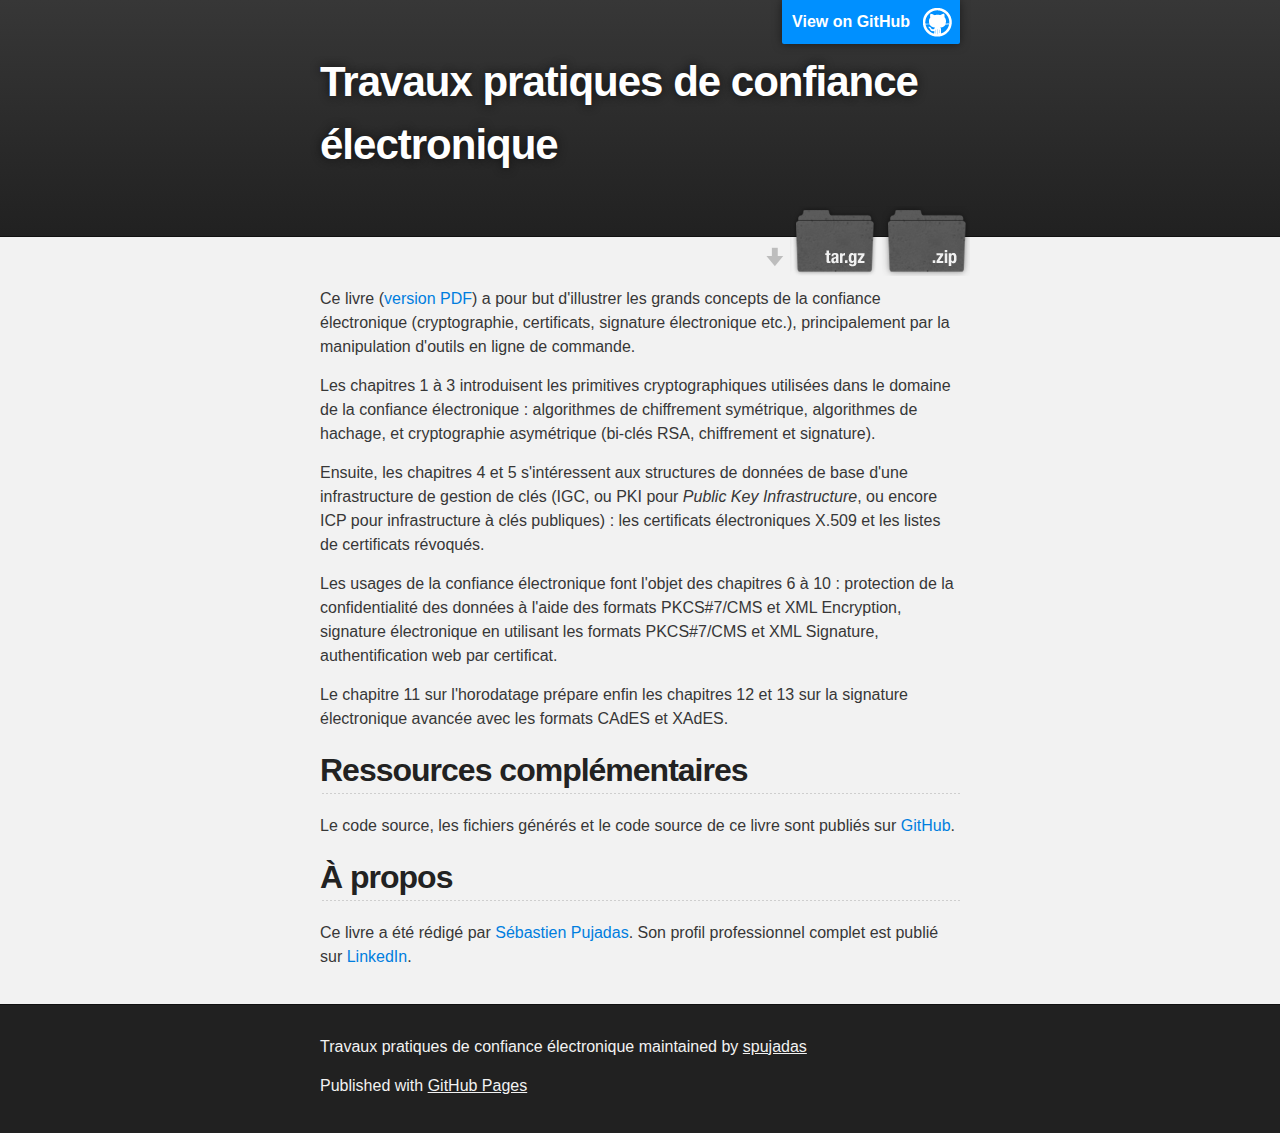
<file: index.html>
<!DOCTYPE html>
<html>

  <head>
    <meta charset='utf-8' />
    <meta http-equiv="X-UA-Compatible" content="chrome=1" />
    <meta name="description" content="Travaux pratiques de confiance électronique : " />

    <link rel="stylesheet" type="text/css" media="screen" href="stylesheets/stylesheet.css">

    <title>Travaux pratiques de confiance électronique</title>
  </head>

  <body>

    <!-- HEADER -->
    <div id="header_wrap" class="outer">
        <header class="inner">
          <a id="forkme_banner" href="https://github.com/spujadas/tp-confiance">View on GitHub</a>

          <h1 id="project_title">Travaux pratiques de confiance électronique</h1>
          <h2 id="project_tagline"></h2>

            <section id="downloads">
              <a class="zip_download_link" href="https://github.com/spujadas/tp-confiance/zipball/master">Download this project as a .zip file</a>
              <a class="tar_download_link" href="https://github.com/spujadas/tp-confiance/tarball/master">Download this project as a tar.gz file</a>
            </section>
        </header>
    </div>

    <!-- MAIN CONTENT -->
    <div id="main_content_wrap" class="outer">
      <section id="main_content" class="inner">
        <p>Ce livre (<a href="https://github.com/spujadas/tp-confiance/blob/master/tp-confiance.pdf?raw=true">version PDF</a>) a pour but d'illustrer les grands concepts de la confiance
électronique (cryptographie, certificats, signature électronique etc.), principalement par la
manipulation d'outils en ligne de commande.</p>

<p>Les chapitres 1 à 3 introduisent les primitives cryptographiques utilisées dans le domaine de la
confiance électronique : algorithmes de chiffrement symétrique, algorithmes de hachage, et cryptographie
asymétrique (bi-clés RSA, chiffrement et signature).</p>

<p>Ensuite, les chapitres 4 et 5 s'intéressent aux structures de données de base d'une infrastructure
de gestion de clés (IGC, ou PKI pour <em>Public Key Infrastructure</em>, ou encore ICP pour infrastructure à
clés publiques) : les certificats électroniques X.509 et les listes de certificats révoqués.</p>

<p>Les usages de la confiance électronique font l'objet des chapitres 6 à 10 : protection de la confidentialité
des données à l'aide des formats PKCS#7/CMS et XML Encryption, signature électronique en
utilisant les formats PKCS#7/CMS et XML Signature, authentification web par certificat.</p>

<p>Le chapitre 11 sur l'horodatage prépare enfin les chapitres 12 et 13 sur la signature électronique
avancée avec les formats CAdES et XAdES.</p>

<h2>
<a name="ressources-compl%C3%A9mentaires" class="anchor" href="#ressources-compl%C3%A9mentaires"><span class="octicon octicon-link"></span></a>Ressources complémentaires</h2>

<p>Le code source, les fichiers générés et le code source de ce livre sont publiés sur <a href="https://github.com/spujadas/tp-confiance">GitHub</a>.</p>

<h2>
<a name="%C3%80-propos" class="anchor" href="#%C3%80-propos"><span class="octicon octicon-link"></span></a>À propos</h2>

<p>Ce livre a été rédigé par <a href="https://plus.google.com/114925014154020943747?rel=author">Sébastien Pujadas</a>. Son profil professionnel complet est publié sur <a href="http://www.linkedin.com/in/spujadas">LinkedIn</a>.</p>
      </section>
    </div>

    <!-- FOOTER  -->
    <div id="footer_wrap" class="outer">
      <footer class="inner">
        <p class="copyright">Travaux pratiques de confiance électronique maintained by <a href="https://github.com/spujadas">spujadas</a></p>
        <p>Published with <a href="http://pages.github.com">GitHub Pages</a></p>
      </footer>
    </div>

              <script type="text/javascript">
            var gaJsHost = (("https:" == document.location.protocol) ? "https://ssl." : "http://www.");
            document.write(unescape("%3Cscript src='" + gaJsHost + "google-analytics.com/ga.js' type='text/javascript'%3E%3C/script%3E"));
          </script>
          <script type="text/javascript">
            try {
              var pageTracker = _gat._getTracker("UA-41783715-3");
            pageTracker._trackPageview();
            } catch(err) {}
          </script>


  </body>
</html>
</file>
<file: stylesheets/stylesheet.css>
/*******************************************************************************
Slate Theme for GitHub Pages
by Jason Costello, @jsncostello
*******************************************************************************/

@import url(pygment_trac.css);

/*******************************************************************************
MeyerWeb Reset
*******************************************************************************/

html, body, div, span, applet, object, iframe,
h1, h2, h3, h4, h5, h6, p, blockquote, pre,
a, abbr, acronym, address, big, cite, code,
del, dfn, em, img, ins, kbd, q, s, samp,
small, strike, strong, sub, sup, tt, var,
b, u, i, center,
dl, dt, dd, ol, ul, li,
fieldset, form, label, legend,
table, caption, tbody, tfoot, thead, tr, th, td,
article, aside, canvas, details, embed,
figure, figcaption, footer, header, hgroup,
menu, nav, output, ruby, section, summary,
time, mark, audio, video {
  margin: 0;
  padding: 0;
  border: 0;
  font: inherit;
  vertical-align: baseline;
}

/* HTML5 display-role reset for older browsers */
article, aside, details, figcaption, figure,
footer, header, hgroup, menu, nav, section {
  display: block;
}

ol, ul {
  list-style: none;
}

table {
  border-collapse: collapse;
  border-spacing: 0;
}

/*******************************************************************************
Theme Styles
*******************************************************************************/

body {
  box-sizing: border-box;
  color:#373737;
  background: #212121;
  font-size: 16px;
  font-family: 'Myriad Pro', Calibri, Helvetica, Arial, sans-serif;
  line-height: 1.5;
  -webkit-font-smoothing: antialiased;
}

h1, h2, h3, h4, h5, h6 {
  margin: 10px 0;
  font-weight: 700;
  color:#222222;
  font-family: 'Lucida Grande', 'Calibri', Helvetica, Arial, sans-serif;
  letter-spacing: -1px;
}

h1 {
  font-size: 36px;
  font-weight: 700;
}

h2 {
  padding-bottom: 10px;
  font-size: 32px;
  background: url('../images/bg_hr.png') repeat-x bottom;
}

h3 {
  font-size: 24px;
}

h4 {
  font-size: 21px;
}

h5 {
  font-size: 18px;
}

h6 {
  font-size: 16px;
}

p {
  margin: 10px 0 15px 0;
}

footer p {
  color: #f2f2f2;
}

a {
  text-decoration: none;
  color: #007edf;
  text-shadow: none;

  transition: color 0.5s ease;
  transition: text-shadow 0.5s ease;
  -webkit-transition: color 0.5s ease;
  -webkit-transition: text-shadow 0.5s ease;
  -moz-transition: color 0.5s ease;
  -moz-transition: text-shadow 0.5s ease;
  -o-transition: color 0.5s ease;
  -o-transition: text-shadow 0.5s ease;
  -ms-transition: color 0.5s ease;
  -ms-transition: text-shadow 0.5s ease;
}

a:hover, a:focus {text-decoration: underline;}

footer a {
  color: #F2F2F2;
  text-decoration: underline;
}

em {
  font-style: italic;
}

strong {
  font-weight: bold;
}

img {
  position: relative;
  margin: 0 auto;
  max-width: 739px;
  padding: 5px;
  margin: 10px 0 10px 0;
  border: 1px solid #ebebeb;

  box-shadow: 0 0 5px #ebebeb;
  -webkit-box-shadow: 0 0 5px #ebebeb;
  -moz-box-shadow: 0 0 5px #ebebeb;
  -o-box-shadow: 0 0 5px #ebebeb;
  -ms-box-shadow: 0 0 5px #ebebeb;
}

p img {
  display: inline;
  margin: 0;
  padding: 0;
  vertical-align: middle;
  text-align: center;
  border: none;
}

pre, code {
  width: 100%;
  color: #222;
  background-color: #fff;

  font-family: Monaco, "Bitstream Vera Sans Mono", "Lucida Console", Terminal, monospace;
  font-size: 14px;

  border-radius: 2px;
  -moz-border-radius: 2px;
  -webkit-border-radius: 2px;
}

pre {
  width: 100%;
  padding: 10px;
  box-shadow: 0 0 10px rgba(0,0,0,.1);
  overflow: auto;
}

code {
  padding: 3px;
  margin: 0 3px;
  box-shadow: 0 0 10px rgba(0,0,0,.1);
}

pre code {
  display: block;
  box-shadow: none;
}

blockquote {
  color: #666;
  margin-bottom: 20px;
  padding: 0 0 0 20px;
  border-left: 3px solid #bbb;
}


ul, ol, dl {
  margin-bottom: 15px
}

ul {
  list-style: inside;
  padding-left: 20px;
}

ol {
  list-style: decimal inside;
  padding-left: 20px;
}

dl dt {
  font-weight: bold;
}

dl dd {
  padding-left: 20px;
  font-style: italic;
}

dl p {
  padding-left: 20px;
  font-style: italic;
}

hr {
  height: 1px;
  margin-bottom: 5px;
  border: none;
  background: url('../images/bg_hr.png') repeat-x center;
}

table {
  border: 1px solid #373737;
  margin-bottom: 20px;
  text-align: left;
 }

th {
  font-family: 'Lucida Grande', 'Helvetica Neue', Helvetica, Arial, sans-serif;
  padding: 10px;
  background: #373737;
  color: #fff;
 }

td {
  padding: 10px;
  border: 1px solid #373737;
 }

form {
  background: #f2f2f2;
  padding: 20px;
}

/*******************************************************************************
Full-Width Styles
*******************************************************************************/

.outer {
  width: 100%;
}

.inner {
  position: relative;
  max-width: 640px;
  padding: 20px 10px;
  margin: 0 auto;
}

#forkme_banner {
  display: block;
  position: absolute;
  top:0;
  right: 10px;
  z-index: 10;
  padding: 10px 50px 10px 10px;
  color: #fff;
  background: url('../images/blacktocat.png') #0090ff no-repeat 95% 50%;
  font-weight: 700;
  box-shadow: 0 0 10px rgba(0,0,0,.5);
  border-bottom-left-radius: 2px;
  border-bottom-right-radius: 2px;
}

#header_wrap {
  background: #212121;
  background: -moz-linear-gradient(top, #373737, #212121);
  background: -webkit-linear-gradient(top, #373737, #212121);
  background: -ms-linear-gradient(top, #373737, #212121);
  background: -o-linear-gradient(top, #373737, #212121);
  background: linear-gradient(top, #373737, #212121);
}

#header_wrap .inner {
  padding: 50px 10px 30px 10px;
}

#project_title {
  margin: 0;
  color: #fff;
  font-size: 42px;
  font-weight: 700;
  text-shadow: #111 0px 0px 10px;
}

#project_tagline {
  color: #fff;
  font-size: 24px;
  font-weight: 300;
  background: none;
  text-shadow: #111 0px 0px 10px;
}

#downloads {
  position: absolute;
  width: 210px;
  z-index: 10;
  bottom: -40px;
  right: 0;
  height: 70px;
  background: url('../images/icon_download.png') no-repeat 0% 90%;
}

.zip_download_link {
  display: block;
  float: right;
  width: 90px;
  height:70px;
  text-indent: -5000px;
  overflow: hidden;
  background: url(../images/sprite_download.png) no-repeat bottom left;
}

.tar_download_link {
  display: block;
  float: right;
  width: 90px;
  height:70px;
  text-indent: -5000px;
  overflow: hidden;
  background: url(../images/sprite_download.png) no-repeat bottom right;
  margin-left: 10px;
}

.zip_download_link:hover {
  background: url(../images/sprite_download.png) no-repeat top left;
}

.tar_download_link:hover {
  background: url(../images/sprite_download.png) no-repeat top right;
}

#main_content_wrap {
  background: #f2f2f2;
  border-top: 1px solid #111;
  border-bottom: 1px solid #111;
}

#main_content {
  padding-top: 40px;
}

#footer_wrap {
  background: #212121;
}



/*******************************************************************************
Small Device Styles
*******************************************************************************/

@media screen and (max-width: 480px) {
  body {
    font-size:14px;
  }

  #downloads {
    display: none;
  }

  .inner {
    min-width: 320px;
    max-width: 480px;
  }

  #project_title {
  font-size: 32px;
  }

  h1 {
    font-size: 28px;
  }

  h2 {
    font-size: 24px;
  }

  h3 {
    font-size: 21px;
  }

  h4 {
    font-size: 18px;
  }

  h5 {
    font-size: 14px;
  }

  h6 {
    font-size: 12px;
  }

  code, pre {
    min-width: 320px;
    max-width: 480px;
    font-size: 11px;
  }

}
</file>
